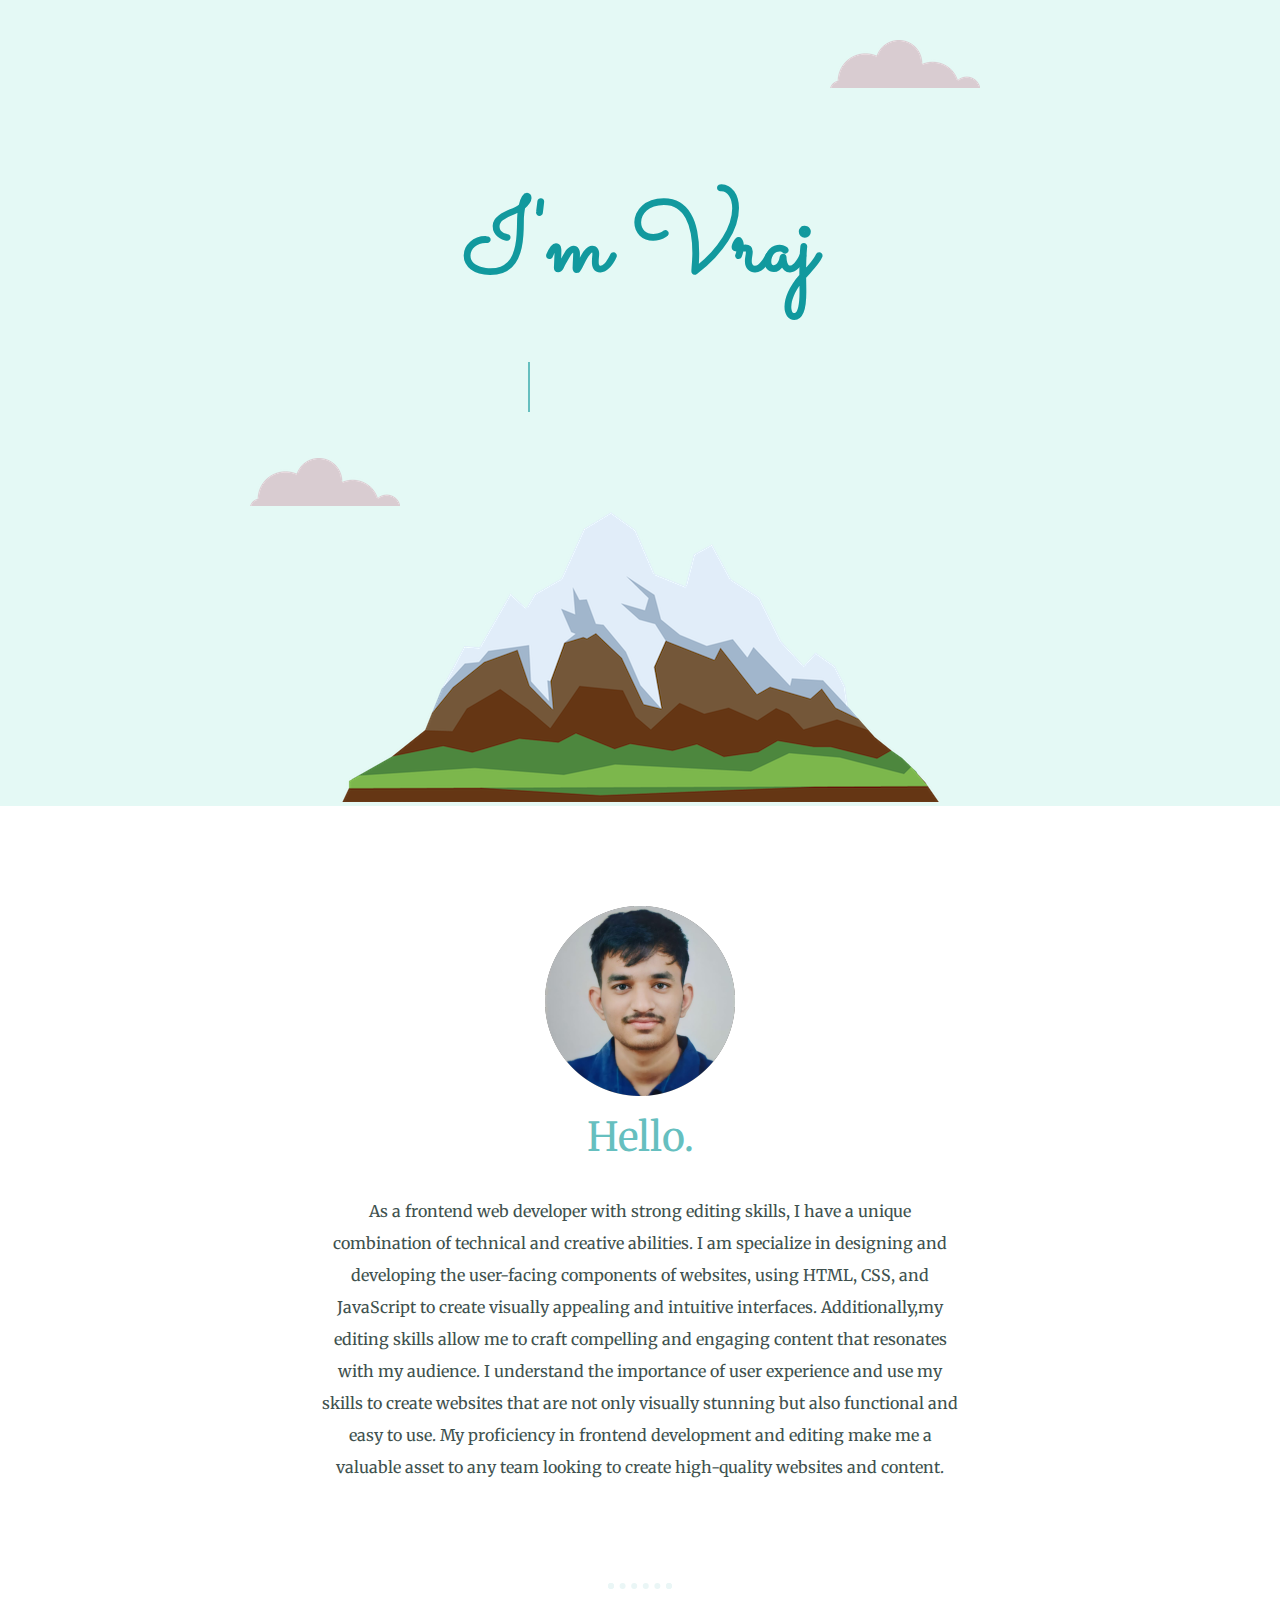
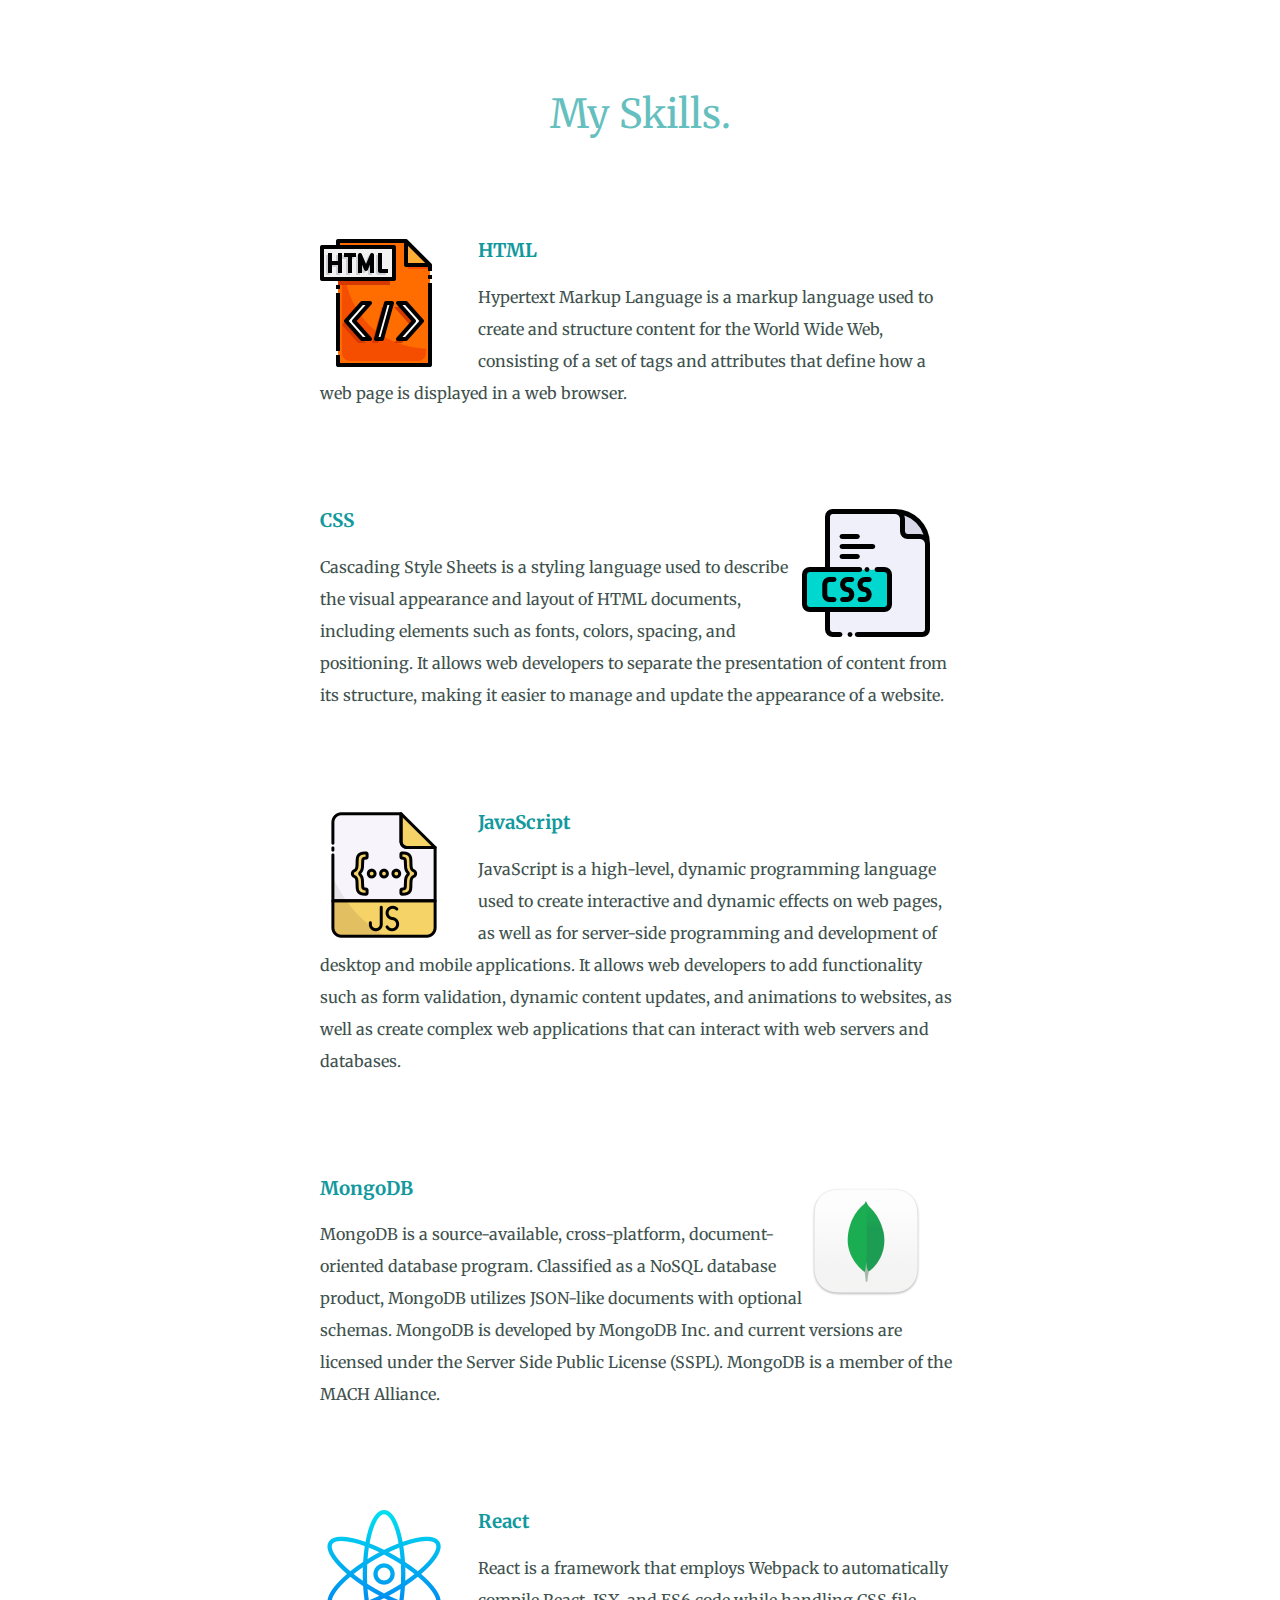
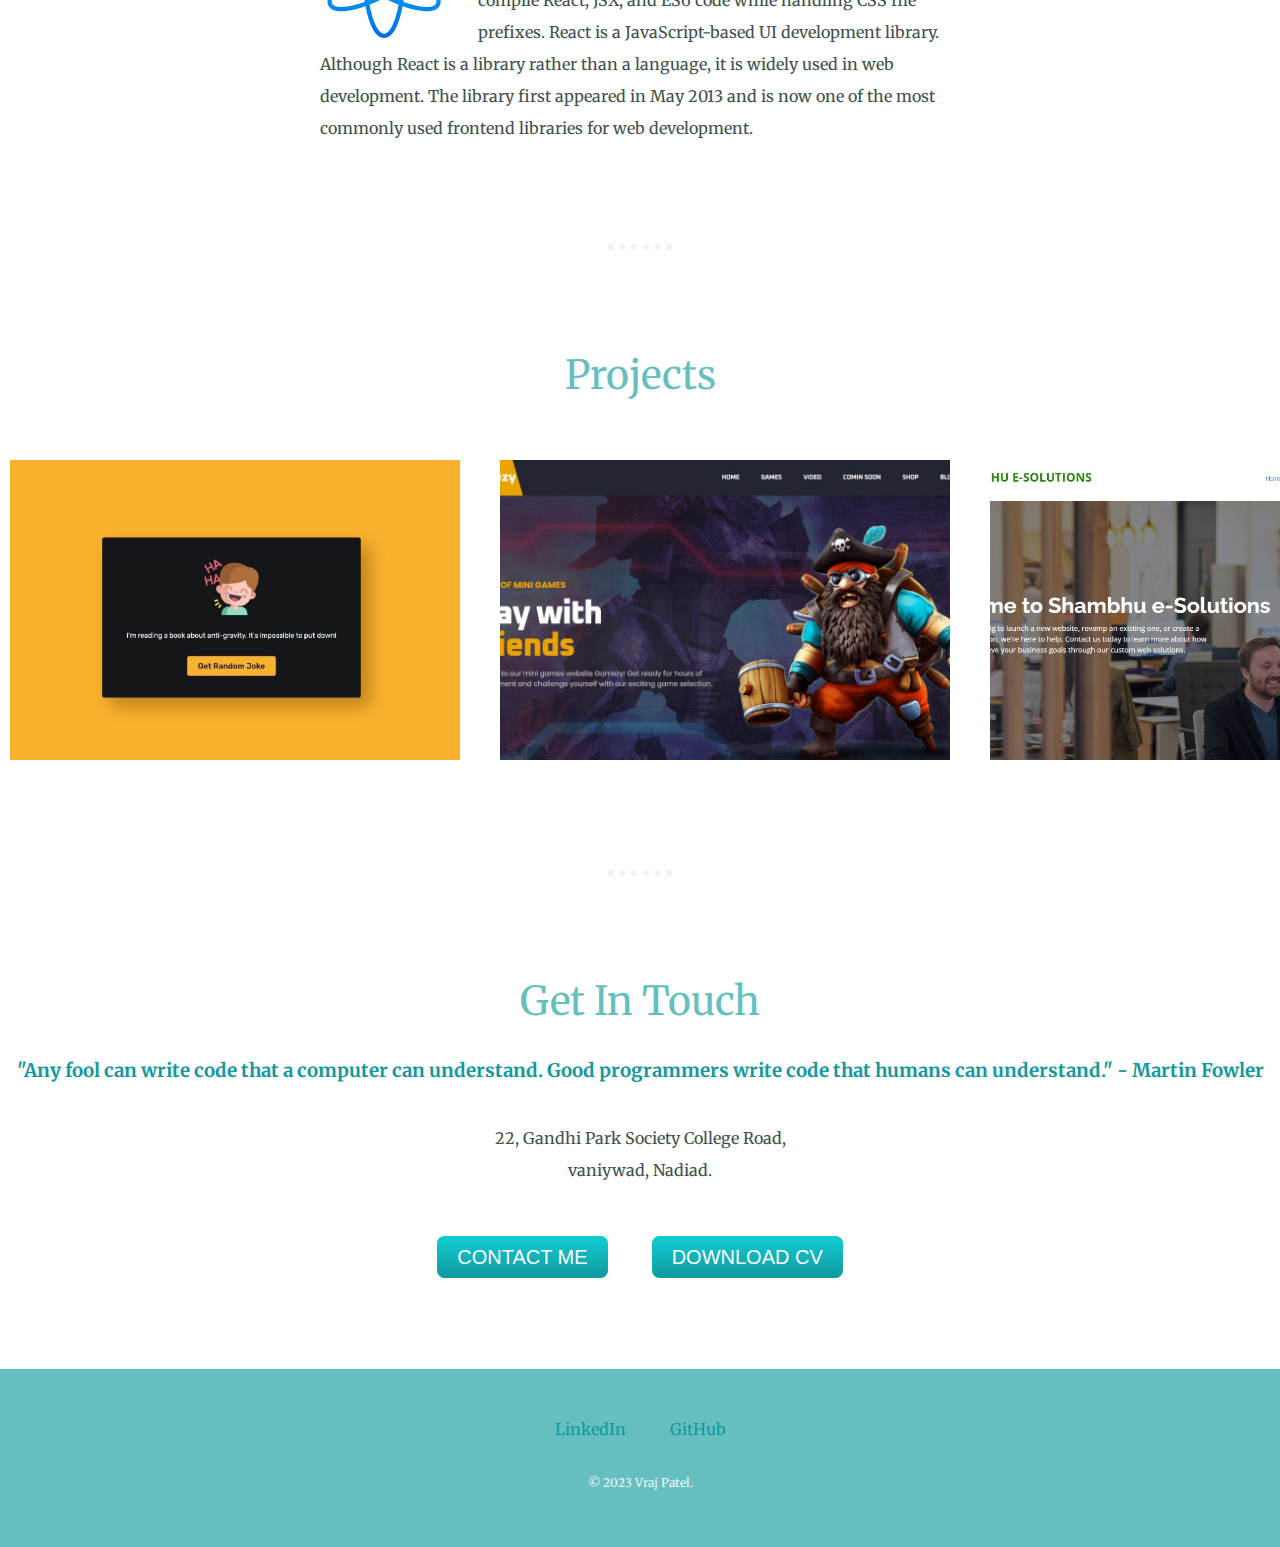
<file: OIBSIP/Level 2/CSS-My site/index.html>
<!DOCTYPE html>
<html lang="en">
<head>
    <meta charset="UTF-8">
    <meta http-equiv="X-UA-Compatible" content="IE=edge">
    <meta name="viewport" content="width=device-width, initial-scale=1.0">
    <title>Vraj Patel</title>
    <link rel="stylesheet" href="style.css">
    <link rel="icon" href="favicon.ico">
    <link rel="preconnect" href="https://fonts.googleapis.com">
    <link rel="preconnect" href="https://fonts.gstatic.com" crossorigin>
    <link href="https://fonts.googleapis.com/css2?family=Merriweather&family=Montserrat&family=Sacramento&display=swap" rel="stylesheet">
    
</head>
<body>
    <div class="top-container">
        <img class="top-cloud" src="images/cloud.png" alt="cloud-img">
        <div class="container">
          <h1><span class="text first-text">I'm Vraj</span></h1>
          <h2><span class="text sec-text">a Developer</span></h2>
      </div>
      <script>
        const text = document.querySelector(".sec-text");

        const textLoad = () => {
            setTimeout(() => {
                text.textContent = "a Developer";
            }, 0);
            setTimeout(() => {
                text.textContent = "a web-designer";
            }, 4000);
            setTimeout(() => {
                text.textContent = "a YouTuber";
            }, 8000); //1s = 1000 milliseconds
        }

        textLoad();
        setInterval(textLoad, 12000);
    </script>    
        <img class="bottom-cloud" src="images/cloud.png" alt="cloud-img">
        <img src="images/mountain.png" alt="mountain-img">
    </div>
    <div class="middle-container">
        <div class="profile">
          <img src="images/Vraj.png" alt="Vraj-profilepic">
          <h2>Hello.</h2>
          <p class="intro"> As a frontend web developer with strong editing skills, I have a unique combination of technical and creative abilities. I am specialize in designing and developing the user-facing components of websites, using HTML, CSS, and JavaScript to create visually appealing and intuitive interfaces. Additionally,my editing skills allow me to craft compelling and engaging content that resonates with my audience. I understand the importance of user experience and use my skills to create websites that are not only visually stunning but also functional and easy to use. My proficiency in frontend development and editing make me a valuable asset to any team looking to create high-quality websites and content.</p>
        </div>
        <hr>
        <div class="skills">
          <h2>My Skills.</h2>
          <div class="skill-row">
            <img class="html" src="images/html-file.png" alt="html">
            <h3>HTML</h3>
            <p>Hypertext Markup Language is a markup language used to create and structure content for the World Wide Web, consisting of a set of tags and attributes that define how a web page is displayed in a web browser.</p>
          </div>
          <div class="skill-row">
            <img class="css" src="images/css-file-format.png" alt="css">
            <h3>CSS</h3>
            <p>Cascading Style Sheets is a styling language used to describe the visual appearance and layout of HTML documents, including elements such as fonts, colors, spacing, and positioning. It allows web developers to separate the presentation of content from its structure, making it easier to manage and update the appearance of a website.</p>
          </div>
          <div class="skill-row">
            <img class="JavaScript" src="images/js.png" alt="css">
            <h3>JavaScript</h3>
            <p>JavaScript is a high-level, dynamic programming language used to create interactive and dynamic effects on web pages, as well as for server-side programming and development of desktop and mobile applications. It allows web developers to add functionality such as form validation, dynamic content updates, and animations to websites, as well as create complex web applications that can interact with web servers and databases.</p>
          </div>
          <div class="skill-row">
            <img class="mdb" src="images/mdb.png" alt="css">
            <h3>MongoDB</h3>
            <p>MongoDB is a source-available, cross-platform, document-oriented database program. Classified as a NoSQL database product, MongoDB utilizes JSON-like documents with optional schemas. MongoDB is developed by MongoDB Inc. and current versions are licensed under the Server Side Public License (SSPL). MongoDB is a member of the MACH Alliance.</p>
          </div>
          <div class="skill-row">
            <img class="react" src="images/React.png" alt="css">
            <h3>React</h3>
            <p>React is a framework that employs Webpack to automatically compile React, JSX, and ES6 code while handling CSS file prefixes. React is a JavaScript-based UI development library. Although React is a library rather than a language, it is widely used in web development. The library first appeared in May 2013 and is now one of the most commonly used frontend libraries for web development.</p>
          </div>
        </div>
        <hr>
        <div class="Projects">
          <h2>Projects</h2>
          <div class="grid">
              <div class="image">
                  <img class="image__img" src="images/joke.jpg" alt="jokes">
                  <div class="image__overlay image__overlay--primary">
                      <div class="image__title">Jokes Generator</div>
                      <p class="image__description">
                          HTML, CSS and JavaScript
                      <br>(This is the website name Random Jokes Generator which will generate you random jokes.)
                      </p>
                  </div>
              </div>
              <div class="image">
                  <img class="image__img" src="images/Gamezy.jpg" alt="jokes">
                  <div class="image__overlay image__overlay--primary">
                      <div class="image__title">Gamezy</div>
                      <p class="image__description">
                          HTML, CSS and JavaScript
                      <br>("Gamezy" is a dynamic gaming website featuring five mini-games built using HTML, CSS, and JavaScript.)
                      </p>
                  </div>
              </div>
              <div class="image">
                  <img class="image__img" src="images/sambhu.jpg" alt="jokes">
                  <div class="image__overlay image__overlay--primary">
                      <div class="image__title">Sambhu</div>
                      <p class="image__description">
                          HTML, CSS, JavaScript and Bootstrap
                      <br>(Shambhu e-Solutions is a sophisticated e-solution website for Shambhu e-Solutions pvt. Ltd.)
                      </p>
                  </div>
              </div>
          </div>
      </div>
        <hr>
        <div class="contact-me">
          <h2>Get In Touch</h2>
          <h3>"Any fool can write code that a computer can understand. Good programmers write code that humans can understand." - Martin Fowler</h3>
          <p class="contact-msg">22, Gandhi Park Society College Road,<br> vaniywad, Nadiad.</p>
          <a class="btn" href="mailto:vrajp9013@gmail.com">CONTACT ME</a>
          <a  href="images/Vraj Resume.pdf" download="Vraj_Resume.pdf"class="btn">DOWNLOAD CV </a>
        </div>
      </div>
      
      
      <div class="bottom-container">
        <a class="footer-link" href="https://www.linkedin.com/in/vraj-patel-6a3213265">LinkedIn</a>
        <a class="footer-link" href="https://github.com/Itsvrajpatel">GitHub</a>
        <p class="copyright">© 2023 Vraj Patel.</p>
      </div>
      
</body>
</html>
</file>
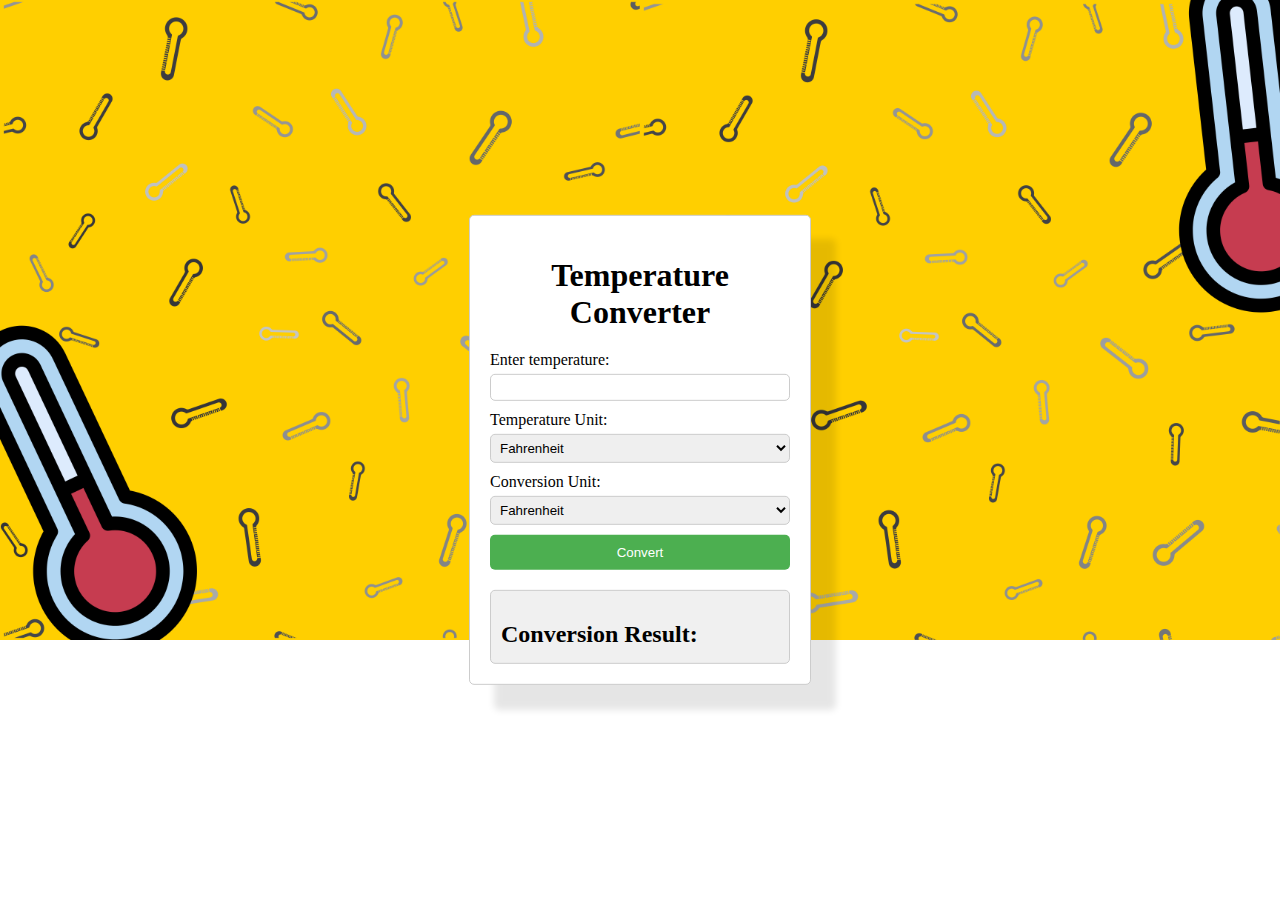
<file: OIBSIP/Level 3/three.html>
<!DOCTYPE html>
<html>
<head>
  <link rel="stylesheet" type="text/css" href="styles.css">
</head>
<body>
  <div id="temperature-converter">
    <h1>Temperature Converter</h1>
    <label for="temperature-input">Enter temperature:</label>
    <input type="number" id="temperature-input" step="0.01">
    <label for="temperature-input">Temperature Unit:</label>
    <select id="temperature-scale">
      <option value="fahrenheit">Fahrenheit</option>
      <option value="celsius">Celsius</option>
      <option value="kelvin">Kelvin</option>
    </select>
    <label for="temperature-input">Conversion Unit:</label>
    <select id="convert-to-scale">
      <option value="fahrenheit">Fahrenheit</option>
      <option value="celsius">Celsius</option>
      <option value="kelvin">Kelvin</option>
    </select>
    <button id="convert-button">Convert</button>
    <div id="result-box">
      <h2 id="result-label">Conversion Result:</h2>
      <div id="result"></div>
    </div>
  </div>
  <script src="temperature-converter.js"></script>
</body>
</html>
</file>
<file: OIBSIP/Level 2/CSS-My site/style.css>
body{
     color: #40514e;
     margin: 0;
     text-align: center;
     font-family:  'Merriweather', serif;
}
h1{
    font-family: 'Sacramento', cursive;
    font-size: 5.625rem;
    margin: 50px auto 0 auto;
    color: #66BFBF;
    line-height: 2;
}
h2{
    margin-top: 12px;
    font-family:  'Merriweather', serif;
    font-size: 2.5rem;
    color: #66BFBF;
    font-weight: normal;
    padding-bottom: 0;
}
h3{
    font-family:  'Merriweather', serif;
    color: #11999E;
}
p{
    line-height: 2;
}
a{
    color: #11999E;
    font-family:  'Merriweather', serif;
    margin: 10px 20px;
    text-decoration: none;
}
a:hover{
    color: #eaf6f6;
}
.copyright{
    color: #eaf6f6;
    font-size: 0.75rem;
    padding: 20px 0;
}
hr{
    border: dotted #eaf6f6 6px;
    border-bottom: none;
    width: 4%;
    margin: 100px auto;
}
.skill-row{
    width: 50%;
    margin: 100px auto 100px auto;
    text-align: left;
    
}
.contact-msg{
    width: 40%;
    margin: 40px auto 60px;
}
.html{
    float: left;
    margin-right: 30px;
}
.css{
    float: right;
    margin-right: 30px;
}
.JavaScript{
    float: left;
    margin-right: 30px;
}
.mdb{
    float: right;
    margin-right: 30px;
}
.react{
    float: left;
    margin-right: 30px;
}
.top-container{
    background-color: #e4f9f5;
    position: relative;
    padding-top: 100px;
}
.middle-container{
    margin: 100px 0;
    size: 20px;
}
.bottom-container{
    background-color: #66BFBF;
    padding: 50px 0 20px;
}
.bottom-cloud{
    position: absolute;
    left: 250px;
    bottom: 300px;
}
.top-cloud{
    position: absolute;
    right: 300px;
    top: 40px;
}
.intro{
    width: 50%;
    margin: auto;
}
.btn {
    background:  #11cdd4;
    background-image: -webkit-linear-gradient(top,  #11cdd4, #11999e);
    background-image: -moz-linear-gradient(top,  #11cdd4, #11999e);
    background-image: -ms-linear-gradient(top,  #11cdd4, #11999e);
    background-image: -o-linear-gradient(top,  #11cdd4, #11999e);
    background-image: linear-gradient(to bottom,  #11cdd4, #11999e);
    -webkit-border-radius: 8;
    -moz-border-radius: 8;
    border-radius: 8px;
    font-family: Arial;
    color: #ffffff;
    font-size: 20px;
    padding: 10px 20px 10px 20px;
    text-decoration: none;
  }
  
  .btn:hover {
    background: #30e3cb;
    background-image: -webkit-linear-gradient(top, #30e3cb, #2bc4ad);
    background-image: -moz-linear-gradient(top, #30e3cb, #2bc4ad);
    background-image: -ms-linear-gradient(top, #30e3cb, #2bc4ad);
    background-image: -o-linear-gradient(top, #30e3cb, #2bc4ad);
    background-image: linear-gradient(to bottom, #30e3cb, #2bc4ad);
    text-decoration: none;
  }
  a{
    color: #11999E;
   }
.projects{
  margin: 50px 0;
}

.Projects h2 {
    text-align: center;
    margin-bottom: 50px;
}

.grid {
    display: grid;
    grid-template-columns: repeat(3, 1fr);
    grid-gap: 20px;
    justify-items: center;
    justify-content: space-between;
}

.image {
    width: 450px;
    height: 300px;
    position: relative;
    overflow: hidden;
    margin: 10px;
    display: flex;
    flex-direction: row;
  
}

.image__img {
    width: 100%;
    height: auto;
    object-fit: cover;
}

.image__overlay {
    position: absolute;
    top: 0;
    left: 0;
    width: 100%;
    height: 100%;
    background-color: rgba(0, 0, 0, 0.6);
    display: flex;
    justify-content: center;
    align-items: center;
    opacity: 0;
    transition: .5s ease;
    flex-direction: column;
}
.image:hover .image__overlay {
    opacity: 1;
}

.image__overlay--blur {
	backdrop-filter: blur(5px);
}

.image__overlay--primary {
	background: #11999E;
}

.image__overlay>* {
	transform: translateY(20px);
	transition: transform 1.5s;
}

.image__overlay:hover {
	opacity: 1;
}

.image__overlay:hover>* {
	transform: translateY(0);
}

.image__title {
    font-size: 24px;
    color: #fff;
    margin-bottom: 10px;
    text-transform: uppercase;
}

.image__description {
    font-size: 16px;
    color: #fff;
    text-align: center;
}

.container{
     overflow: hidden;
}
.container .text{
    position: relative;
    color: #66BFBF;
    font-weight: 600;
}
.container .text.first-text{
    color: #11999E;
    font-size: 100px;
}
.text.sec-text:before{
    content: "";
    font-size: 2.5rem;
    position: absolute;
    top: 0;
    left: 0;
    height: 100%;
    width: 100%;
    background-color: #e4f9f5;
    border-left: 2px solid #66BFBF;
    animation: animate 4s steps(12) infinite;
}
@keyframes animate{
    40%, 60%{
        left: calc(100% + 4px);
    }
    100%{
        left: 0%;
    }
}

/* Scrollbar */
::-webkit-scrollbar {
    width: 10px;
}

::-webkit-scrollbar-track {
    background-color: #f0f0f0;
    border-radius: 10px;
}

::-webkit-scrollbar-thumb {
    background-color: #11999E;
    border-radius: 10px;
}

::-webkit-scrollbar-thumb:hover {
    background-color: #11999E;
}
</file>
<file: OIBSIP/Level 3/styles.css>
body {
    background-image: url('Emoji.png');
    background-repeat: no-repeat;
    background-size: cover;
  }
#temperature-converter {
    position: absolute;
    top: 50%;
    left: 50%;
    transform: translate(-50%, -50%);
    width: 300px;
    padding: 20px;
    border: 1px solid #ccc;
    border-radius: 5px;
    box-shadow: 25px 25px 7px rgba(0, 0, 0, 0.1);
    background-color: rgb(255, 255, 255);
  }
  
  #temperature-converter h1 {
    text-align: center;
    margin-bottom: 20px;
  }
  
  #temperature-converter label {
    display: block;
    margin-bottom: 5px;
  }
  
  #temperature-converter input,
  #temperature-converter select {
    width: 100%;
    padding: 5px;
    margin-bottom: 10px;
    border: 1px solid #ccc;
    border-radius: 5px;
    box-sizing: border-box;
  }
  
  #temperature-converter button {
    width: 100%;
    padding: 10px;
    background-color: #4CAF50;
    color: white;
    border: none;
    border-radius: 5px;
    cursor: pointer;
  }
  
  #temperature-converter button:hover {
    background-color: #45a049;
  }
  
  #result-box {
    margin-top: 20px;
    padding: 10px;
    border: 1px solid #ccc;
    border-radius: 5px;
    background-color: #f0f0f0;
  }
  
  #result-label {
    margin-bottom: 5px;
  }
  
  #result {
    font-size: 18px;
    font-weight: bold;
    color: #333;
  }
</file>
